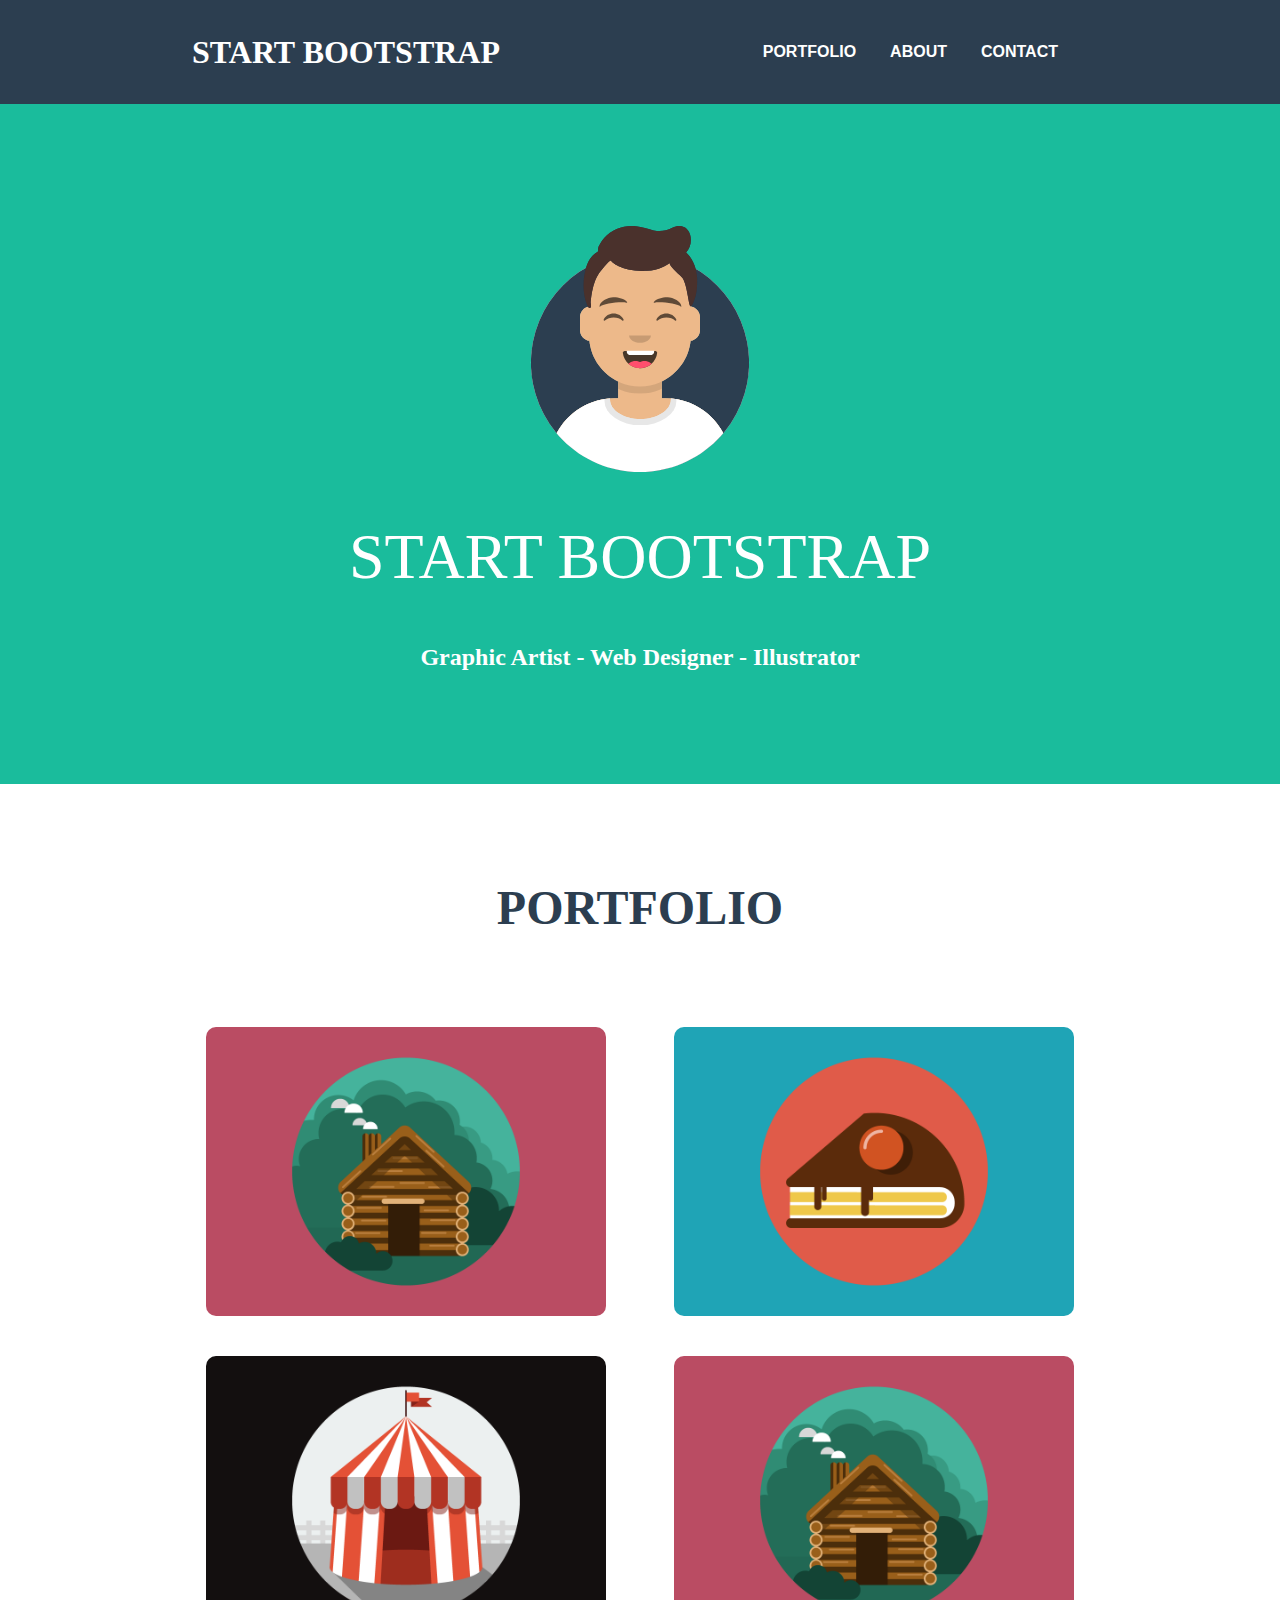
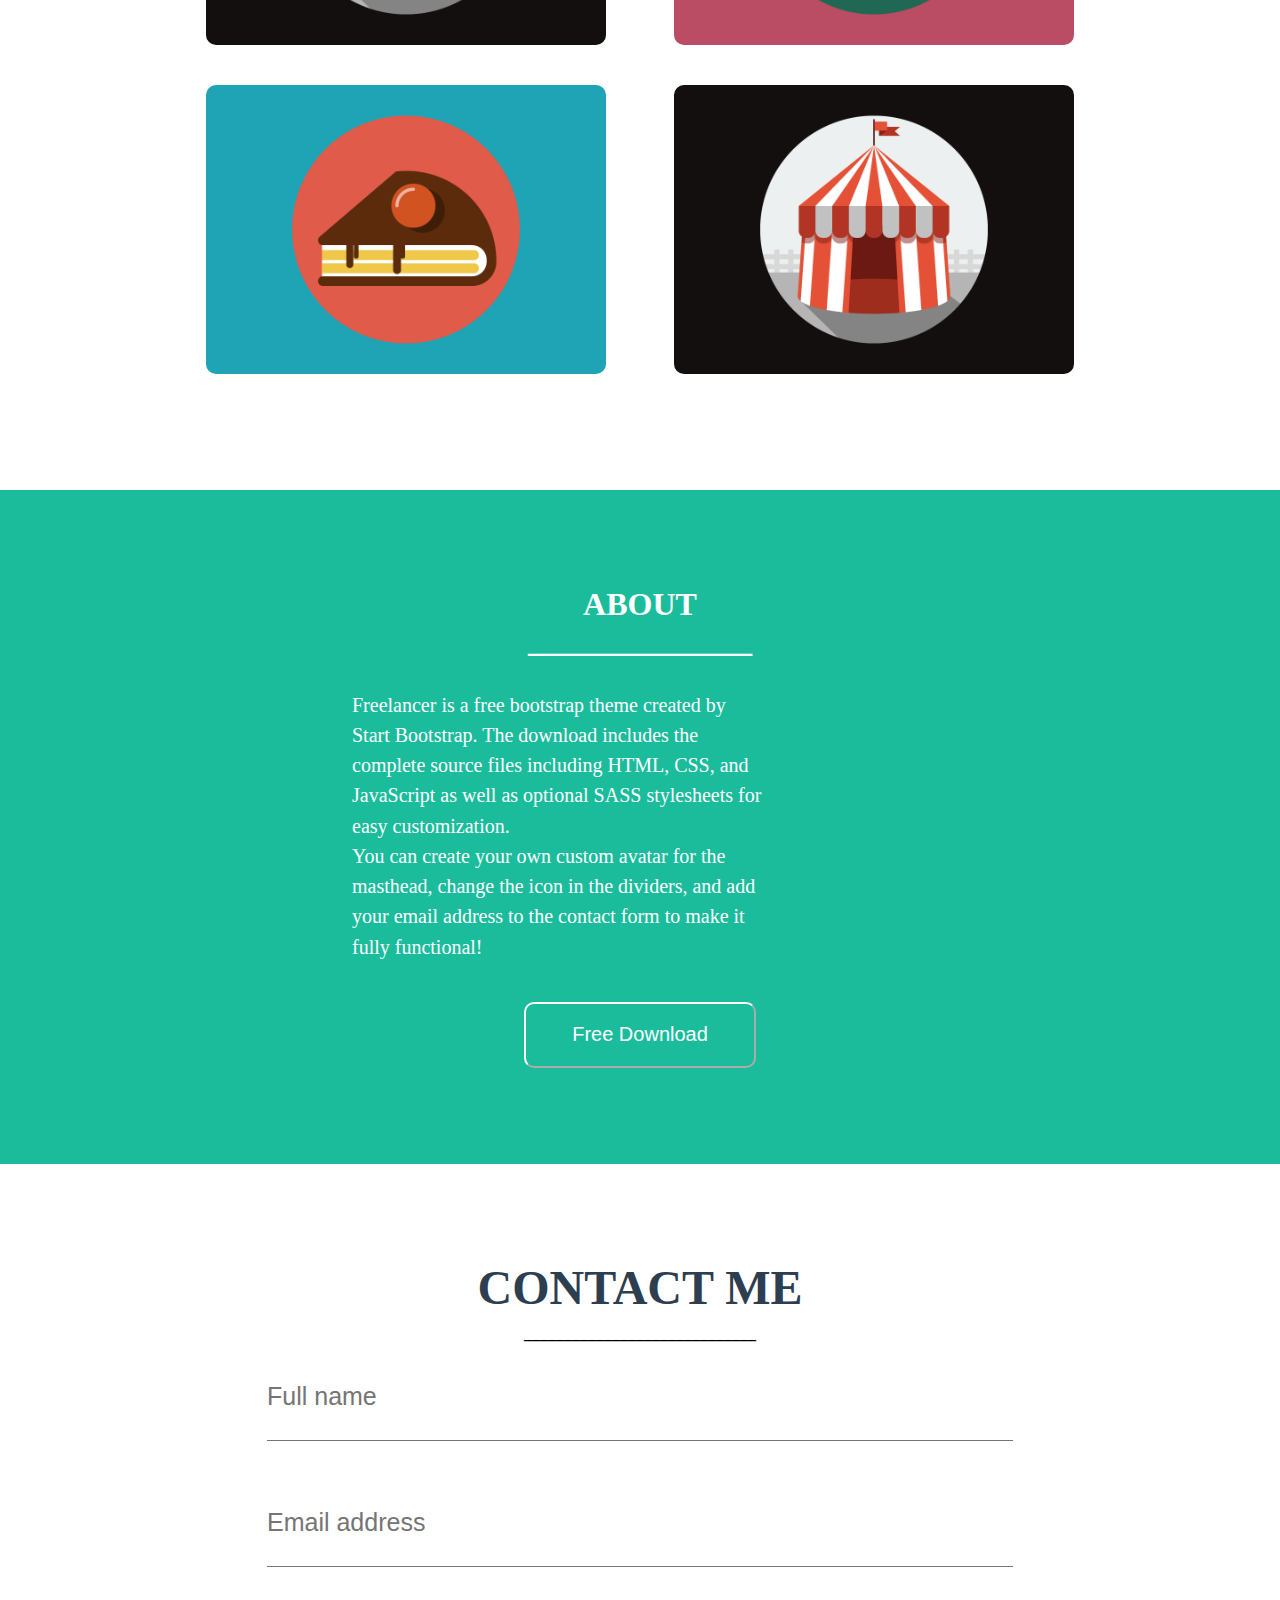
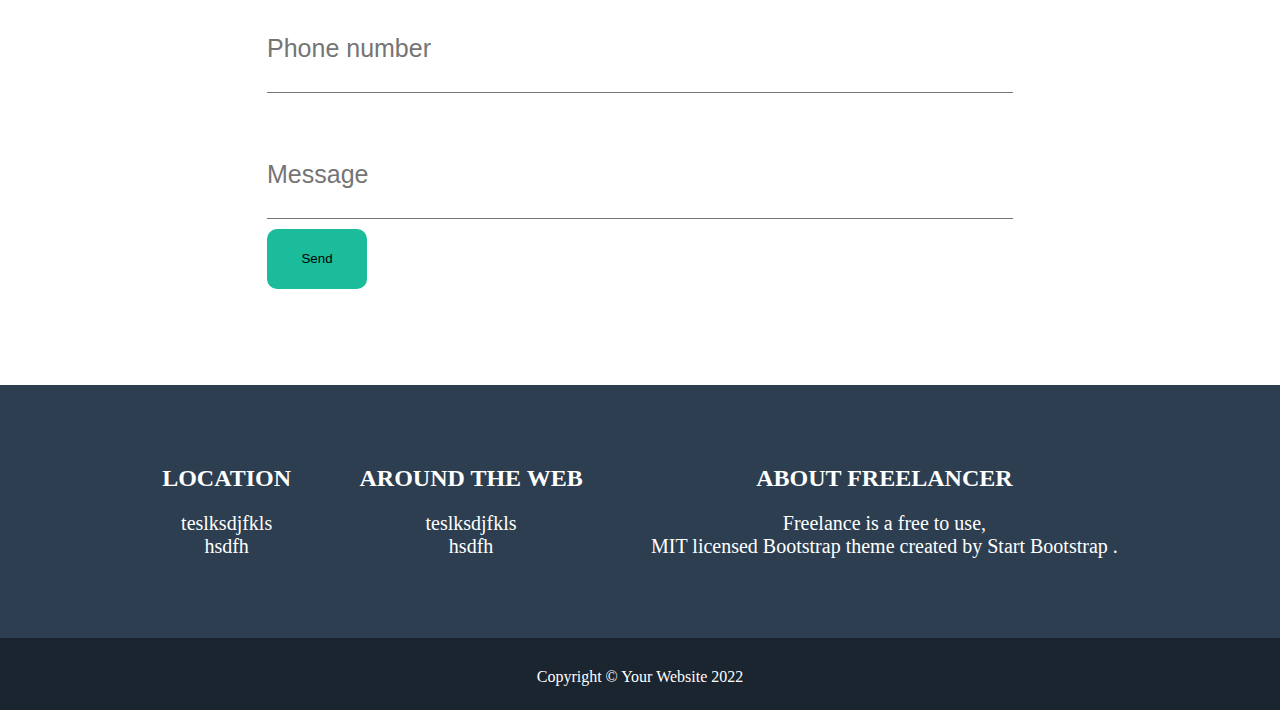
<file: index.html>
<!DOCTYPE html>
<html lang="en">
<head>
    <meta charset="UTF-8">
    <meta http-equiv="X-UA-Compatible" content="IE=edge">
    <meta name="viewport" content="width=device-width, initial-scale=1.0">
    <title>Document</title>
    <link rel="stylesheet" href="./styles/styles.css" />
</head>
<body>

    <!-- start hero nav -->
    <div class="hero-heading">
        <div>
            <h1>START BOOTSTRAP</h1>
        </div>
        <div>
            <button class="hero-button" id="navbar-button1">PORTFOLIO</button>
            <button class="hero-button" id="navbar-button2">ABOUT</button>
            <button class="hero-button" id="navbar-button3">CONTACT</button>
        </div>
    </div>
    <div class="hero-background">
        <div class="bootstrap-start">
            <img src="./images/avataaars.svg" class="avatar-img">
            <p class="avatar-text">START BOOTSTRAP</p>
            <h3>Graphic Artist - Web Designer - Illustrator</h3>
        </div>
    </div>
    <!-- end hero nave -->

    <!-- start portfolio -->
    <div class="portfolio-section">
        
        <h4 class="portfolio-heading">PORTFOLIO</h4>
        <div class="prtfolio-card">
            <img src="/images/cabin.png" class="portfolio-img">
            <img src="/images/cake.png" class="portfolio-img">
            <img src="/images/circus.png" class="portfolio-img">
            <img src="/images/cabin.png" class="portfolio-img">
            <img src="/images/cake.png" class="portfolio-img">
            <img src="/images/circus.png" class="portfolio-img">
        </div>
    </div>
    <!-- end portfolio section -->

    <!-- start about section -->
    <div class="about-section">
        <h1>ABOUT</h1>
        <h1>______________</h1>
        <div class="about-paragraph">
            <div class="about-par-section">
                <p class="about-text">Freelancer is a free bootstrap theme created by Start Bootstrap. The download includes the complete source files including HTML, CSS, and JavaScript as well as optional SASS stylesheets for easy customization.</p>
            </div>
            <div class="about-par-section">
                <p class="about-text">You can create your own custom avatar for the masthead, change the icon in the dividers, and add your email address to the contact form to make it fully functional!</p>
            </div>
            <div class="button-div">
                <button class="about-button">Free Download</button>
            </div>
        </div>
    </div>
    <!-- end about section -->

    <!-- start contact section -->
    <div class="contact-section">
        <h4 class="contact-heading">CONTACT ME</h4>
        <h4>_____________________________</h4>
        <div class="contact-forme">
            <input type="text" placeholder="Full name" id="full-name"></br>
            <input type="text" placeholder="Email address" id="email"></br>
            <input type="text" placeholder="Phone number" class="phone-number" id="phone-number"></br>
            <input type="text" placeholder="Message" class="message" id="message">
            <button class="send-button" id="contact-button" onclick="submitting()">Send</button>
        </div>
    </div>
    <div id="warning">
        <ul id="ul">

        </ul>
    </div>
    <!-- end contact section -->

    <div class="more-information more-information-mobile">
        <div class="information">
            <p class="info-heading">LOCATION</p>
            <p class="info-parag">teslksdjfkls</br>hsdfh</p>
        </div>
        <div class="information">
            <p class="info-heading">AROUND THE WEB</p>
            <p class="info-parag">teslksdjfkls</br>hsdfh</p>
        </div>
        <div class="information">
            <p class="info-heading">ABOUT FREELANCER</p>
            <p class="info-parag">Freelance is a free to use, </br>MIT licensed Bootstrap theme created by Start Bootstrap .</p>
        </div>
    </div>
    <!-- end more info section -->

    <div class="copy-right-section">
        <p class="copy-right-text">Copyright © Your Website 2022</p>
    </div>

    <script src="./javascript/index.js"></script>
</body>
</html>
</file>
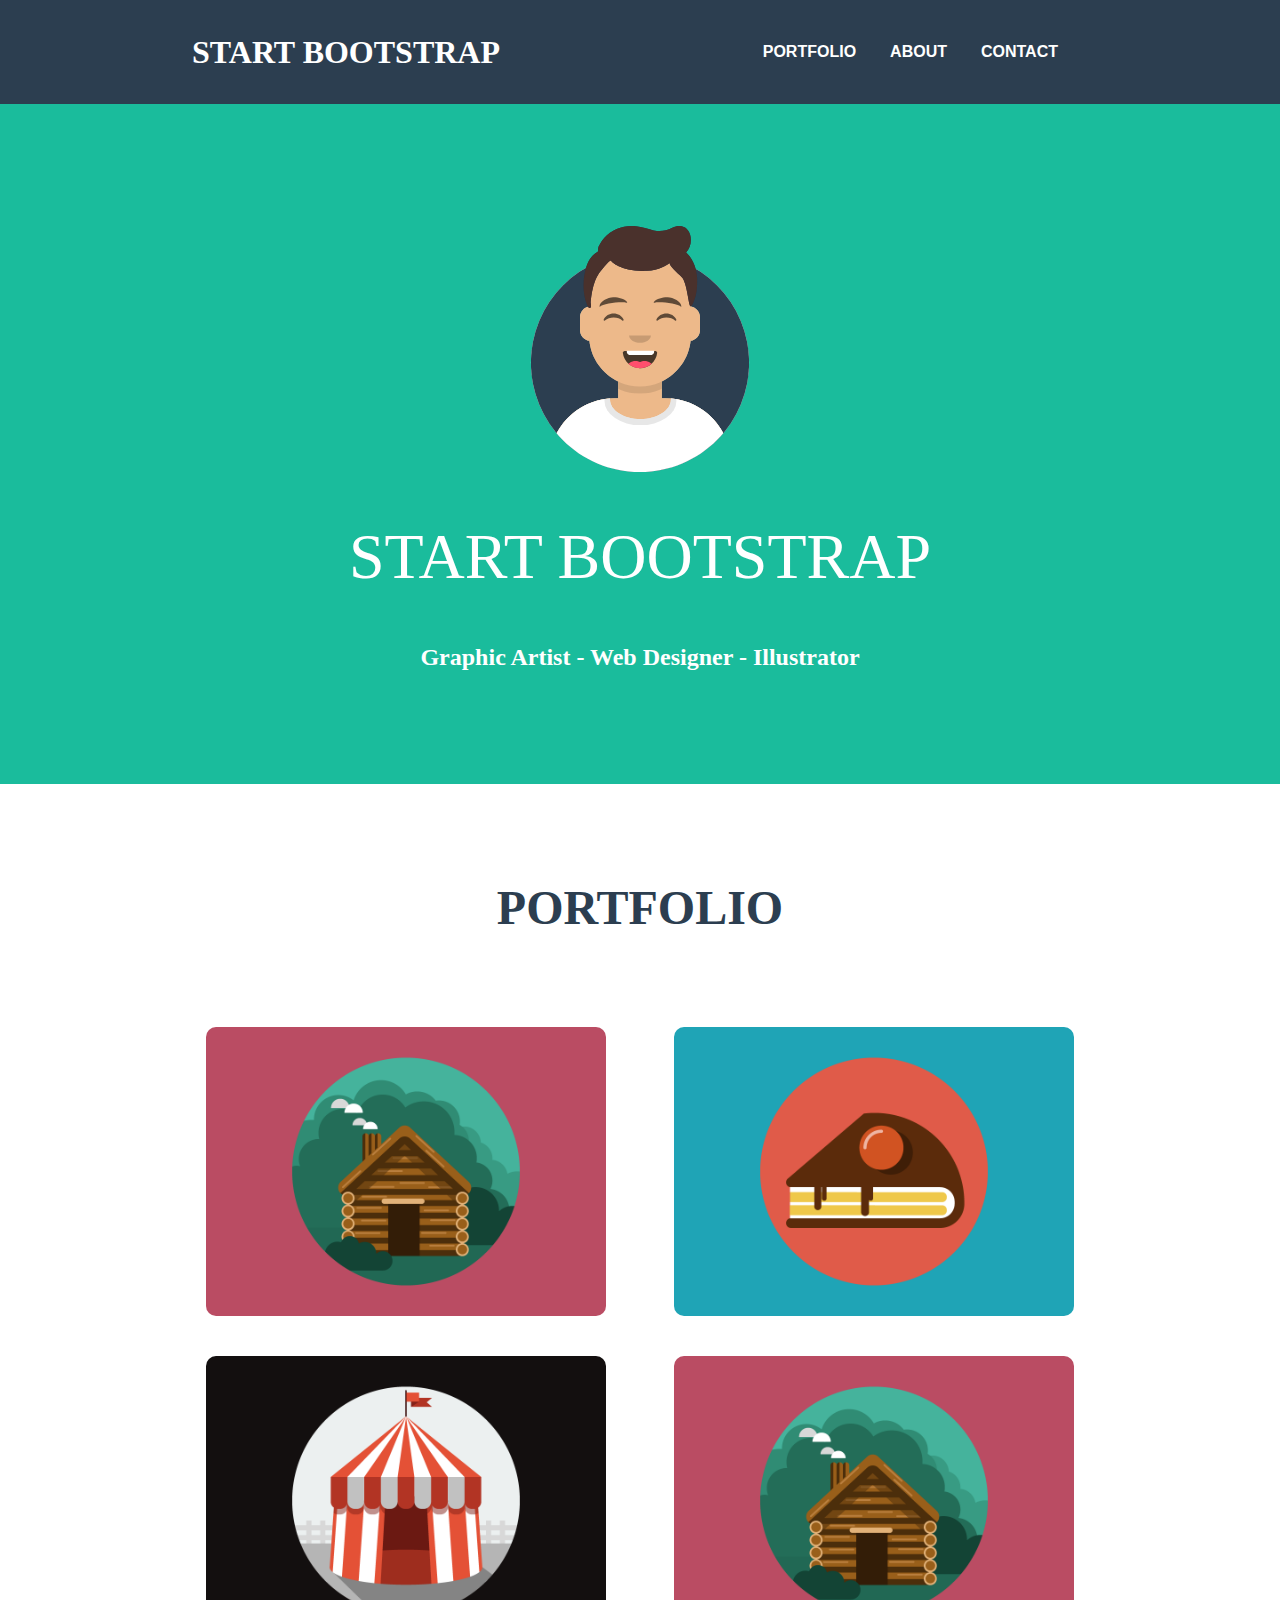
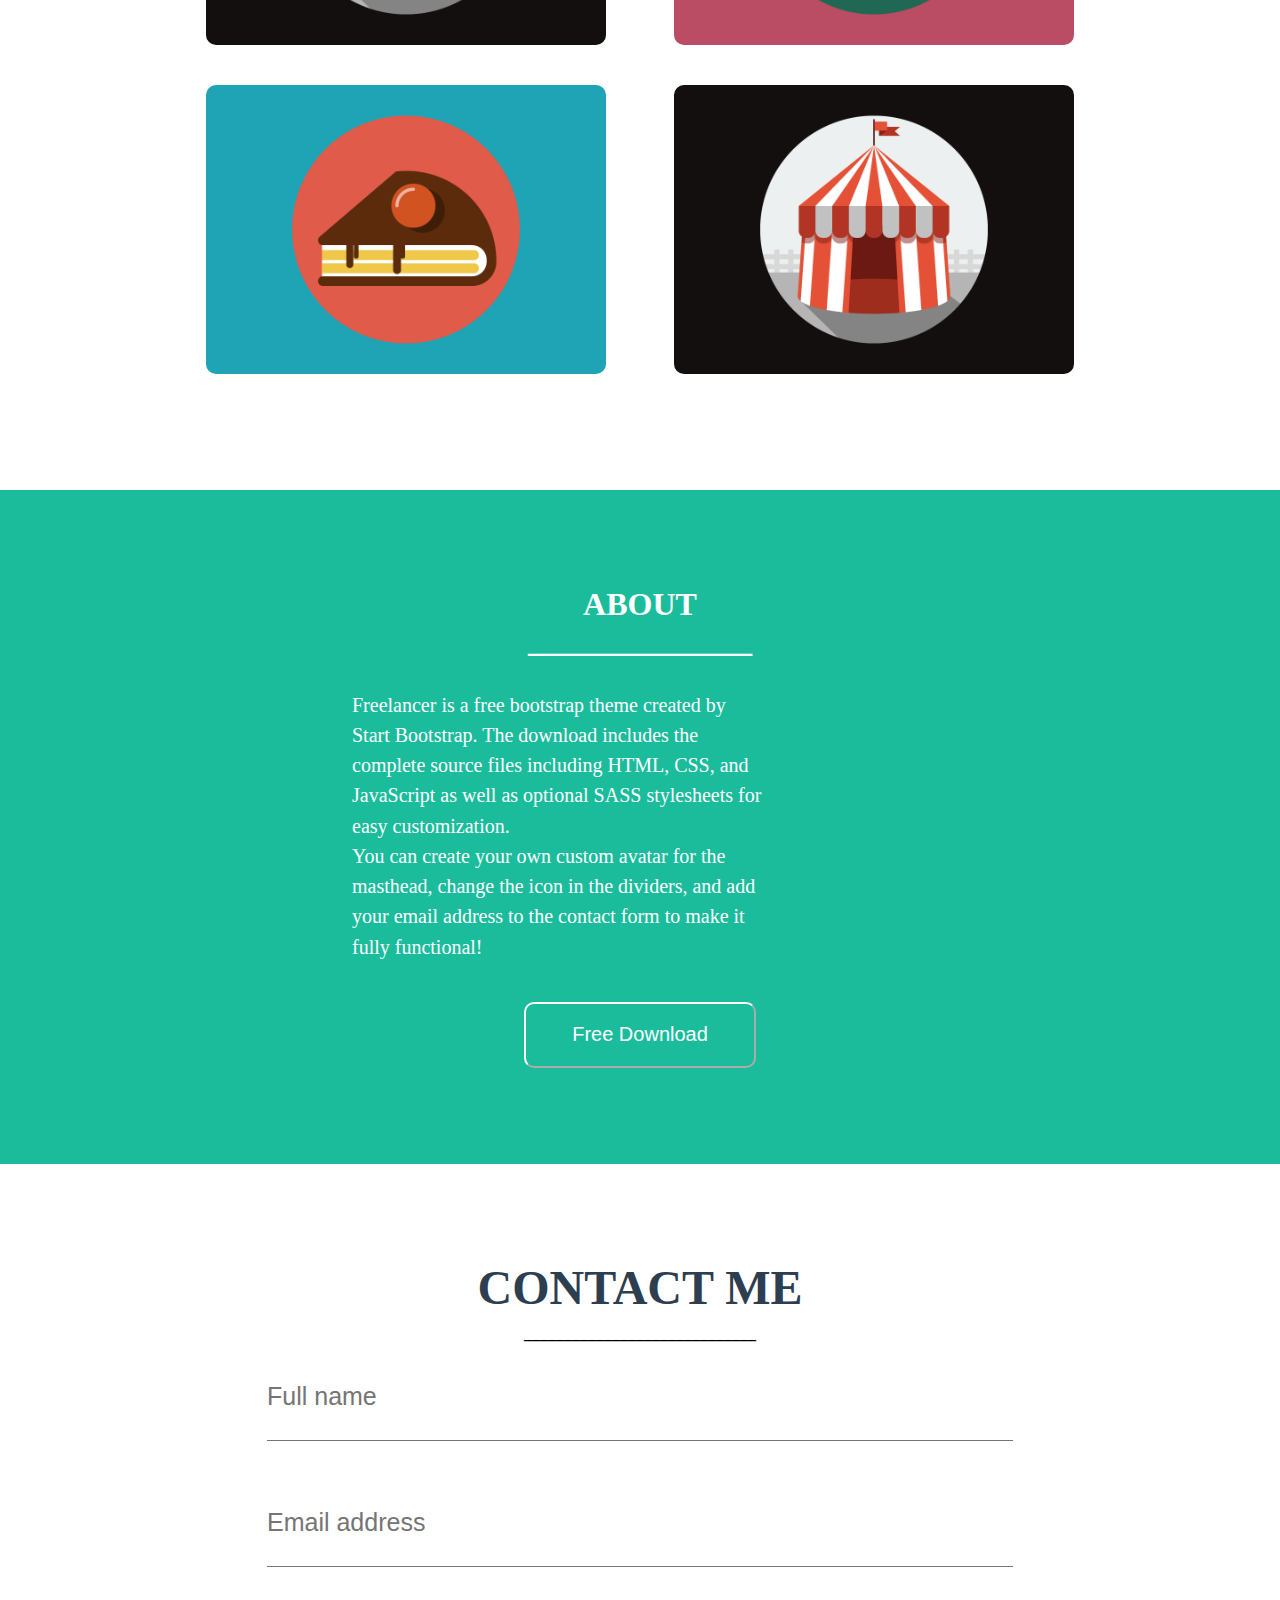
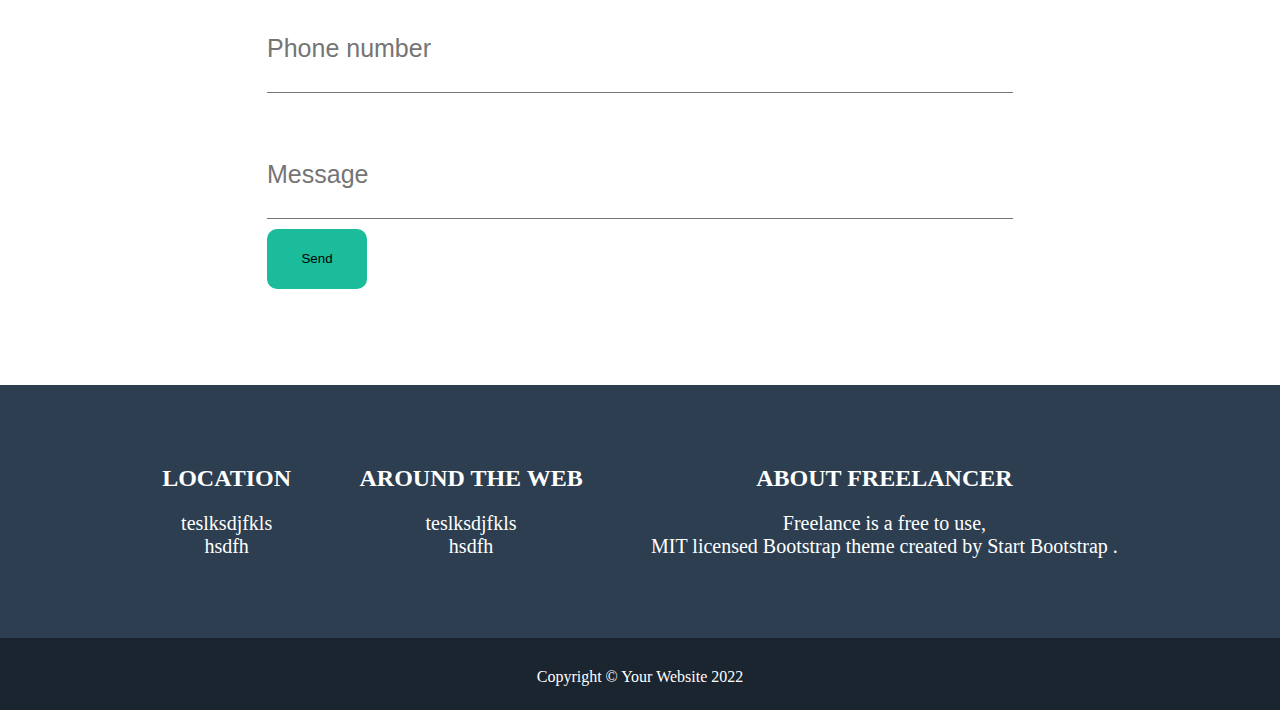
<file: frontend/index.html>
<!DOCTYPE html>
<html lang="en">
<head>
    <meta charset="UTF-8">
    <meta http-equiv="X-UA-Compatible" content="IE=edge">
    <meta name="viewport" content="width=device-width, initial-scale=1.0">
    <title>Document</title>
    <link rel="stylesheet" href="./styles/styles.css" />
</head>
<body>

    <!-- start hero nav -->
    <div class="hero-heading">
        <div>
            <h1>START BOOTSTRAP</h1>
        </div>
        <div>
            <button class="hero-button" id="navbar-button1">PORTFOLIO</button>
            <button class="hero-button" id="navbar-button2">ABOUT</button>
            <button class="hero-button" id="navbar-button3">CONTACT</button>
        </div>
    </div>
    <div class="hero-background">
        <div class="bootstrap-start">
            <img src="./images/avataaars.svg" class="avatar-img">
            <p class="avatar-text">START BOOTSTRAP</p>
            <h3>Graphic Artist - Web Designer - Illustrator</h3>
        </div>
    </div>
    <!-- end hero nave -->

    <!-- start portfolio -->
    <div class="portfolio-section">
        
        <h4 class="portfolio-heading">PORTFOLIO</h4>
        <div class="prtfolio-card">
            <img src="./images/cabin.png" class="portfolio-img">
            <img src="./images/cake.png" class="portfolio-img">
            <img src="./images/circus.png" class="portfolio-img">
            <img src="./images/cabin.png" class="portfolio-img">
            <img src="./images/cake.png" class="portfolio-img">
            <img src="./images/circus.png" class="portfolio-img">
        </div>
    </div>
    <!-- end portfolio section -->

    <!-- start about section -->
    <div class="about-section">
        <h1>ABOUT</h1>
        <h1>______________</h1>
        <div class="about-paragraph">
            <div class="about-par-section">
                <p class="about-text">Freelancer is a free bootstrap theme created by Start Bootstrap. The download includes the complete source files including HTML, CSS, and JavaScript as well as optional SASS stylesheets for easy customization.</p>
            </div>
            <div class="about-par-section">
                <p class="about-text">You can create your own custom avatar for the masthead, change the icon in the dividers, and add your email address to the contact form to make it fully functional!</p>
            </div>
            <div class="button-div">
                <button class="about-button">Free Download</button>
            </div>
        </div>
    </div>
    <!-- end about section -->

    <!-- start contact section -->
    <div class="contact-section">
        <h4 class="contact-heading">CONTACT ME</h4>
        <h4>_____________________________</h4>
        <div class="contact-forme">
            <input type="text" placeholder="Full name" id="full-name"></br>
            <input type="text" placeholder="Email address" id="email"></br>
            <input type="text" placeholder="Phone number" class="phone-number" id="phone-number"></br>
            <input type="text" placeholder="Message" class="message" id="message">
            <button class="send-button" id="contact-button" onclick="submitting()">Send</button>
        </div>
    </div>
    <div id="warning">
        <ul id="ul">

        </ul>
    </div>
    <!-- end contact section -->

    <div class="more-information more-information-mobile">
        <div class="information">
            <p class="info-heading">LOCATION</p>
            <p class="info-parag">teslksdjfkls</br>hsdfh</p>
        </div>
        <div class="information">
            <p class="info-heading">AROUND THE WEB</p>
            <p class="info-parag">teslksdjfkls</br>hsdfh</p>
        </div>
        <div class="information">
            <p class="info-heading">ABOUT FREELANCER</p>
            <p class="info-parag">Freelance is a free to use, </br>MIT licensed Bootstrap theme created by Start Bootstrap .</p>
        </div>
    </div>
    <!-- end more info section -->

    <div class="copy-right-section">
        <p class="copy-right-text">Copyright © Your Website 2022</p>
    </div>

    <script src="./javascript/index.js"></script>
</body>
</html>
</file>
<file: styles/styles.css>
* {
    margin: 0;
    padding: 0;
    box-sizing: border-box;
  }

.hero-heading {
    display: flex;
    justify-content: space-between;
    align-items: center;
    height: 104px;
    padding-left: 15%;
    padding-right: 15%;
    background-color: #2C3E50;
}
.hero-button{
    background-color: #2C3E50;
    font-size: 16px;
    color: white;
    font-weight: bold;
    border-width: 0ch;
    margin-right: 30px;
}

h1 {
    color: white;
    font-size: 28;
}

h3 {
    color: white;
    font-size: 24px;
    margin-top: 50px;
}

.hero-background {
    display: flex;
    justify-content: center;
    align-items: center;
    background-color: #1abc9c;
    height: 680px;
}

.bootstrap-start {
    display: flex;
    flex-direction: column;
    align-items: center;
    width: 1320;
    height: 486.53;
    
}

.avatar-img {
    width: 240px;
    height: 254.53;
}

.avatar-text {
    color: white;
    font-size: 64px;
    margin-top: 48px;
    text-align: center;
}

.portfolio-section {
    display: flex;
    flex-direction: column;
    align-items: center;
    text-align: center;
    margin: 96px 0px;
    width: 100%;
}

.portfolio-heading {
    color: #2C3E50;
    font-size: 48px;
    font-weight: bold;
    margin-bottom: 72px;
}



.prtfolio-card {
    display: flex;
    flex-wrap: wrap;
    justify-content: space-around;
    width: 73%;
  
}

.portfolio-img {
    width: 400px;
    height: 288.88px;
    border-radius: 10px;
    margin: 20px 0px;
}

.about-section {
    display: flex;
    flex-direction: column;
    align-items: center;
    background-color: #1abc9c;
    padding: 96px 0;
    width: 100%;
}

.about-text {
    font-size: 20px;
    color: white;
    line-height: 0.8cm;
}

.about-paragraph {
    display: flex;
    flex-wrap: wrap;
    justify-content: space-between;
    margin-top: 30px;
    width: 45%;
    
}

.about-par-section {
    width: 416px;
}

.button-div {
    width: 100%;
    height: 66px;
    margin-top: 40px;
    text-align: center;
}
.about-button {
    background-color: #1abc9c;
    color: white;
    font-size: 20px;
    border-width: 0.1em;
    height: 66px;
    width: 232.5px;
    border-color: white;
    border-radius: 10px;
}

.contact-section {
    display: flex;
    flex-direction: column;
    align-items: center;
    width: 100%;
    margin: 96px 0px;
}

.contact-heading {
    color: #2C3E50;
    font-size: 48px;
    font-weight: bold;
    margin-bottom: 10px;    
}

.contact-forme {
    display: flex;
    flex-direction: column;
}

input[type="text"] {
    font-size: 25px;
    width: 746px;
    height: 88px;
    border-width: 0;
    border-bottom-width: 0.05cm ;
    margin: 10px;

}
.phone-number {
    width: 746px;
    height: 88px;
    border-width: 0;
    border-bottom-width: 0.05cm ;
    margin: 10px;
    font-size: 25px;
}
.message {
    height: 160px;
}

.send-button {
    width: 100px;
    height: 60px;
    float: left;
    border-width: 0;
    border-radius: 10px;
    margin-left: 10px;
    background-color: #1abc9c;
}

.more-information {
    display: flex;
    flex-wrap: wrap;
    justify-content: space-around;
    width: 100%;
    padding: 10px 10%;
    background-color: #2C3E50;
}

.information {
    margin: 70px 0px;
    text-align: center;
}

.info-heading {
    color: white;
    font-size: 24px;
    margin-bottom: 20px;
    font-weight: bold;

}

.info-parag {
    color: white;
    font-size: 20px;
}

.copy-right-section {
    width: 100%;
    height: 72PX;
    background-color: #1a252f;
    text-align: center;
}

.copy-right-text {
    color: white;
    padding: 30px;
}

.warning-div {
    border-style: dashed;
    border-color: black;
    border-width: 0.2cm;
    color: white;
    font-size: 18px;
    height: 110px;
    width: 100%;
    padding: 9px 25px;
    background-color: rgb(247, 75, 75);
    
}







@media only screen and (max-width: 600px) {
    
    

    input[type="text"] {
    font-size: 25px;
    width: 350px;
    }
    .phone-number {
        width: 350px;
    }
    .test {
        width: 350px;
    }

    h1 {
        font-size: 44px;
    }

    .more-information-mobile {
        flex-direction: column;
    }
    
    

  }
</file>
<file: frontend/styles/styles.css>
* {
    margin: 0;
    padding: 0;
    box-sizing: border-box;
  }

.hero-heading {
    display: flex;
    justify-content: space-between;
    align-items: center;
    height: 104px;
    padding-left: 15%;
    padding-right: 15%;
    background-color: #2C3E50;
}
.hero-button{
    background-color: #2C3E50;
    font-size: 16px;
    color: white;
    font-weight: bold;
    border-width: 0ch;
    margin-right: 30px;
}

h1 {
    color: white;
    font-size: 28;
}

h3 {
    color: white;
    font-size: 24px;
    margin-top: 50px;
}

.hero-background {
    display: flex;
    justify-content: center;
    align-items: center;
    background-color: #1abc9c;
    height: 680px;
}

.bootstrap-start {
    display: flex;
    flex-direction: column;
    align-items: center;
    width: 1320;
    height: 486.53;
    
}

.avatar-img {
    width: 240px;
    height: 254.53;
}

.avatar-text {
    color: white;
    font-size: 64px;
    margin-top: 48px;
    text-align: center;
}

.portfolio-section {
    display: flex;
    flex-direction: column;
    align-items: center;
    text-align: center;
    margin: 96px 0px;
    width: 100%;
}

.portfolio-heading {
    color: #2C3E50;
    font-size: 48px;
    font-weight: bold;
    margin-bottom: 72px;
}



.prtfolio-card {
    display: flex;
    flex-wrap: wrap;
    justify-content: space-around;
    width: 73%;
  
}

.portfolio-img {
    width: 400px;
    height: 288.88px;
    border-radius: 10px;
    margin: 20px 0px;
}

.about-section {
    display: flex;
    flex-direction: column;
    align-items: center;
    background-color: #1abc9c;
    padding: 96px 0;
    width: 100%;
}

.about-text {
    font-size: 20px;
    color: white;
    line-height: 0.8cm;
}

.about-paragraph {
    display: flex;
    flex-wrap: wrap;
    justify-content: space-between;
    margin-top: 30px;
    width: 45%;
    
}

.about-par-section {
    width: 416px;
}

.button-div {
    width: 100%;
    height: 66px;
    margin-top: 40px;
    text-align: center;
}
.about-button {
    background-color: #1abc9c;
    color: white;
    font-size: 20px;
    border-width: 0.1em;
    height: 66px;
    width: 232.5px;
    border-color: white;
    border-radius: 10px;
}

.contact-section {
    display: flex;
    flex-direction: column;
    align-items: center;
    width: 100%;
    margin: 96px 0px;
}

.contact-heading {
    color: #2C3E50;
    font-size: 48px;
    font-weight: bold;
    margin-bottom: 10px;    
}

.contact-forme {
    display: flex;
    flex-direction: column;
}

input[type="text"] {
    font-size: 25px;
    width: 746px;
    height: 88px;
    border-width: 0;
    border-bottom-width: 0.05cm ;
    margin: 10px;

}
.phone-number {
    width: 746px;
    height: 88px;
    border-width: 0;
    border-bottom-width: 0.05cm ;
    margin: 10px;
    font-size: 25px;
}
.message {
    height: 160px;
}

.send-button {
    width: 100px;
    height: 60px;
    float: left;
    border-width: 0;
    border-radius: 10px;
    margin-left: 10px;
    background-color: #1abc9c;
}

.more-information {
    display: flex;
    flex-wrap: wrap;
    justify-content: space-around;
    width: 100%;
    padding: 10px 10%;
    background-color: #2C3E50;
}

.information {
    margin: 70px 0px;
    text-align: center;
}

.info-heading {
    color: white;
    font-size: 24px;
    margin-bottom: 20px;
    font-weight: bold;

}

.info-parag {
    color: white;
    font-size: 20px;
}

.copy-right-section {
    width: 100%;
    height: 72PX;
    background-color: #1a252f;
    text-align: center;
}

.copy-right-text {
    color: white;
    padding: 30px;
}

.warning-div {
    border-style: dashed;
    border-color: black;
    border-width: 0.2cm;
    color: white;
    font-size: 18px;
    height: 110px;
    width: 100%;
    padding: 9px 25px;
    background-color: rgb(247, 75, 75);
    
}







@media only screen and (max-width: 600px) {
    
    

    input[type="text"] {
    font-size: 25px;
    width: 350px;
    }
    .phone-number {
        width: 350px;
    }
    .test {
        width: 350px;
    }

    h1 {
        font-size: 44px;
    }

    .more-information-mobile {
        flex-direction: column;
    }
    
    

  }
</file>
